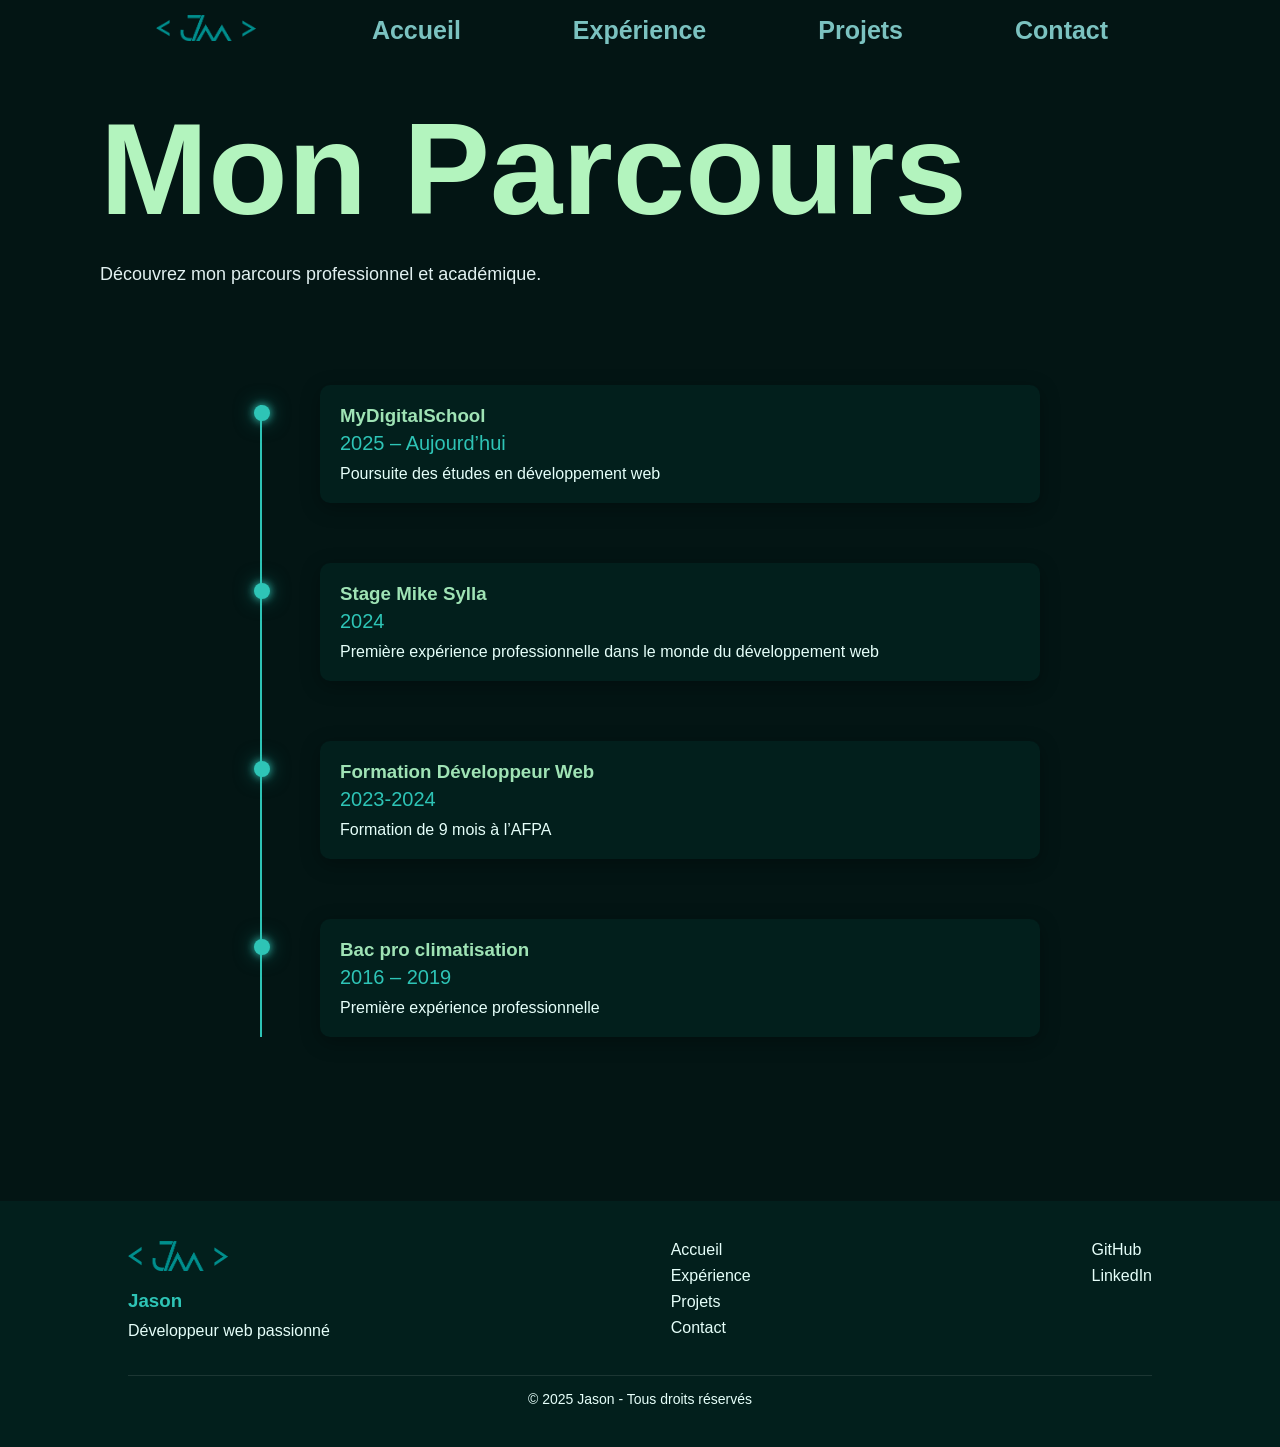
<file: experience.html>
<!DOCTYPE html>
<html lang="fr">
<head>
    <meta charset="UTF-8">
    <meta name="viewport" content="width=device-width, initial-scale=1.0">
    <title>Experience</title>
    <link rel="stylesheet" href="asset/style.css">
    <link rel="icon" href="asset/img/Logo.png" type="image/x-icon">
</head>
<body>
    <nav class="navigation">
        <div class="barreNav">
            <ul class="conteneurNav">
                <li><a href="index.html"><img class="logoNav" src="asset/img/LogoBarNav.png" alt="Logo"></a></li>
                <li><a class="lienNav" href="index.html">Accueil</a></li>
                <li><a class="lienNav" href="experience.html">Expérience</a></li>
                <li><a class="lienNav" href="projets.html">Projets</a></li>
                <li><a class="lienNav" href="contact.html">Contact</a></li>
            </ul>
        </div>
    </nav>
    <!-- responsif navbar -->
    <nav>
        <ul class="navBarreMobile">
            <a href="index.html">
                <img class="navImgMobile" src="asset/img/Logo.png" alt="logo ">
            </a>
            <div class="menuBurger">
                <img class="burger" src="asset/img/MenuBurger.png" alt="menu Burger">
            </div>
            <div class="navButtonMobile closeBurger">
                <li><a href="index.html" class="navHrefMobile">Accueil</a></li>
                <li><a href="experience.html" class="navHrefMobile">Expérience</a></li>
                <li><a href="projets.html" class="navHrefMobile">Projets</a></li>
                <li><a href="contact.html" class="navHrefMobile">Contact</a></li>
            </div>
        </ul>
    </nav>
    <section class="body">
        <section class="experiencePresentation">
            <h1>Mon Parcours</h1>
            <p>Découvrez mon parcours professionnel et académique.</p>
        </section>
        <section class="timeline">

        <div class="line"></div>

        <div class="item">
            <div class="circle"></div>
            <div class="content">   
                <h3>MyDigitalSchool</h3>
                <span>2025 – Aujourd’hui</span>
                <p>Poursuite des études en développement web</p>
            </div>
        </div>
        
        <div class="item">
            <div class="circle"></div>
            <div class="content">
                <h3>Stage Mike Sylla</h3>
                <span>2024</span>
                <p>Première expérience professionnelle dans le monde du développement web</p>
            </div>
        </div>

        <div class="item">
            <div class="circle"></div>
            <div class="content">
                <h3>Formation Développeur Web</h3>
                <span>2023-2024</span>
                <p>Formation de 9 mois à l’AFPA</p>
            </div>
        </div>

        <div class="item">
            <div class="circle"></div>
            <div class="content">
                <h3>Bac pro climatisation</h3>
                <span>2016 – 2019</span>
                <p>Première expérience professionnelle</p>
            </div>
        </div>

        </section>
    </section>
    <footer class="footer">
        <div class="footer-container">
            
            <div class="footer-left">
                <img class="logoFooter" src="asset/img/LogoBarNav.png" alt="Logo"></a>
                <h3>Jason</h3>
                <p>Développeur web passionné</p>
            </div>
            
            <div class="footer-center">
                <a href="index.html">Accueil</a>
                <a href="experience.html">Expérience</a>
                <a href="projets.html">Projets</a>
                <a href="contact.html">Contact</a>
            </div>
            
            <div class="footer-right">
                <a href="https://github.com/JasonM0712">GitHub</a>
                <a href="https://www.linkedin.com/in/jason-morel-0a605a298/">LinkedIn</a>
            </div>

        </div>
        
        <div class="footer-bottom">
            <p>© 2025 Jason - Tous droits réservés</p>
        </div>
        
    </footer>
    <script src="asset/script.js"></script>
</body>
</html>
</file>
<file: asset/style.css>
*,
*::after,
*::before {
    box-sizing: border-box;
    margin: 0;
    padding: 0;
}


.navigation {
    display: flex;
    justify-content: center;
    align-items: center;
    margin: 0;
    padding: 1rem 2rem;
    height: 60px;
    background: transparent;
    position: fixed;
    z-index: 1;
    width: 100%;
}

.barreNav {
    margin: 0;
    width: 100%;
}

.logoNav {
    width: 100px;
    height: 80px;
    object-fit: contain;
    margin-right: 20px;
    border-radius: 60px;
}

.navigation.scrolled {
    background: #031514;
    box-shadow: 0 2px 4px rgba(0, 0, 0, 0.1);
    transition: background-color 0.3s ease, box-shadow 0.3s ease;
    border-bottom: 1px solid #008E8D;
}


.barreNav .lienNav {
    color: #7BC2C0;
    text-decoration: none;
    font-weight: bold;
    font-family: 'Trebuchet MS', 'Lucida Sans Unicode', 'Lucida Grande', 'Lucida Sans', Arial, sans-serif;
    font-size: 25px;
    padding: 0.5rem 1rem;
    transition: background-color 0.3s ease;
}

.conteneurNav {
    display: flex;
    justify-content: center;
    align-items: center;
    margin: 0;
    list-style: none;
    gap: 5rem;
}

.lienNav:hover {
    color: #008E8D;
}

.body {
    background-color: #031514;
    padding: 4rem 2rem;
    height: 100%;
    padding-left: 100px;
    padding-right: 100px;
}

.banniere {
    font-family: 'Trebuchet MS', 'Lucida Sans Unicode', 'Lucida Grande', 'Lucida Sans', Arial, sans-serif;
    padding: 20px;;
    gap: 1rem;
}

h1 {
    font-size: 130px;
    margin-top: 30px;
    padding-bottom: 20px;
    color: #B3F4BE;
}

.sousTitre {
    font-size: 30px;
    color: #B3F4BE;
}

.arrierePlan {
    background-image: url('img/BackgroundImage.png');
    width: 100%;
    background-size: cover;
    background-position: center;
    background-repeat: no-repeat;
}

.presentation {
    display: flex;
    justify-content: space-around;
    align-items: center;
    margin-top: 50px;
    font-family: 'Trebuchet MS', 'Lucida Sans Unicode', 'Lucida Grande', 'Lucida Sans', Arial, sans-serif;
    color: #E2F1F1;
    width: 100%;
    padding: 50px;
    position: relative;
    overflow: hidden;
    opacity: 0;
    transform: translateY(40px);
    animation: fadeUp 1s ease forwards;
}

.conteneurPresentation {
    padding: 20px;
    padding-left: 40px;
    border-radius: 30px;
    background: rgba(0, 40, 40, 0.55);
    border-radius: 25px;
    transition: transform 0.5s ease, box-shadow 0.5s ease, background 0.5s ease;
}

.conteneurPresentation:hover,
.conteneurParcours:hover {
    transform: translateY(-8px) scale(1.02);
    box-shadow: 0 20px 40px rgba(0, 255, 170, 0.15);
    background: rgba(0, 60, 60, 0.7);
}


.presentation h2 {
    font-size: 30px;
    color: #B3F4BE;
    margin-bottom: 20px;
    position: relative;
    display: inline-block;
    transition: color 0.4s ease;
}

.presentation li {
    font-size: 20px;
    line-height: 1.5;
}

.imgPresentation {
    width: 300px;
    height: 300px;
    object-fit: cover;
    border-radius: 50%;
    margin-top: 20px;
    justify-content: flex-end;
    transition: transform 0.6s ease, filter 0.6s ease, box-shadow 0.6s ease;
}

.about {
    max-width: 700px;
}

.about p {
    line-height: 1.6;
    margin-bottom: 15px;
}

.about ul {
    line-height: 1.8;
    padding-left: 20px;
    font-family: 'Trebuchet MS', 'Lucida Sans Unicode', 'Lucida Grande', 'Lucida Sans', Arial, sans-serif;
}


.parcours {
    display: flex;
    justify-content: space-around;
    align-items: center;
    margin-top: 50px;
    font-family: 'Trebuchet MS', 'Lucida Sans Unicode', 'Lucida Grande', 'Lucida Sans', Arial, sans-serif;
    color: #B3F4BE;
    width: 100%;
    margin-bottom: 100px;
    position: relative;
    overflow: hidden;
    opacity: 0;
    transform: translateY(40px);
    animation: fadeUp 1s ease forwards;
}

.imgParcours {
    width: 300px;
    height: 300px;
    object-fit: cover;
    border-radius: 50%;
    margin-top: 20px;
    margin-bottom: 100px;
    transition: transform 0.6s ease, filter 0.6s ease, box-shadow 0.6s ease;
}

.parcours h2 {
    position: relative;
    display: inline-block;
    transition: color 0.4s ease;
    font-size: 30px;
    color: #B3F4BE;
    margin-bottom: 20px;
}

.parcours ul {
    font-size: 20px;
    padding-left: 20px;
    line-height: 1.8;
    color: #E2F1F1;
}

.projetAccueil {
    display: flex;
    justify-content: center;
    align-items: center;
    flex-direction: column;
    gap: 20px;
    margin-top: 50px;
}

.cardAccueil {
    display: flex;
    justify-content: center;
    align-items: center;
    flex-direction: column;
    gap: 20px;
    margin-top: 50px;
}

.cardAccueil:hover .contenuCardAccueil {
    transform: translateY(-8px) scale(1.05);
    box-shadow: 0 20px 40px rgba(0, 255, 170, 0.25);
    filter: brightness(1.2);
}

.imgCardAccueil {
    width: 250px;
    height: 150px;
    border-radius: 25px;
    margin-bottom: 20px;
}

.contenuCardAccueil {
    background-color: rgba(46, 196, 182, 0.5);
    font-size: 18px;
    color: #E2F1F1;
    max-width: 350px;
    height: 400px;
    border-radius: 15px;
    text-align: center;
    padding: 20px;
}

.buttonSecondaryAccueil {
    background-color: #E2F1F1;
    font-family: 'Trebuchet MS', 'Lucida Sans Unicode', 'Lucida Grande', 'Lucida Sans', Arial, sans-serif;
    font-weight: bold;
    color: #1B4A27;
    border: 2px solid #1B4A27;
    padding: 10px 20px;
    font-size: 16px;
    cursor: pointer;
    border-radius: 5px;
    margin-top: 40px;
}

.buttonSecondaryAccueil:hover {
    transform: scale(1.1);
    transition: transform 0.3s ease;
    border: #031514 1px solid;
    box-shadow: #1B4A27 10px 10px 20px;
}

.contenuProjetAccueil h2 {
    font-size: 30px;
    font-family: 'Trebuchet MS', 'Lucida Sans Unicode', 'Lucida Grande', 'Lucida Sans', Arial, sans-serif;
    color: #B3F4BE;
    margin-bottom: 20px;
}

.contenuProjetAccueil p {
    font-size: 18px;
    font-family: 'Trebuchet MS', 'Lucida Sans Unicode', 'Lucida Grande', 'Lucida Sans', Arial, sans-serif;
    color: #E2F1F1;
    line-height: 1.5;
}

.cardContainer {
    display: flex;
    justify-content: center;
    align-items: center;
    gap: 50px;
    flex-direction: row;
}

.contenuCardAccueil h3 {
    font-size: 25px;
    color: #B3F4BE;
    margin-bottom: 15px;
}

.conteneurParcours {
    display: flex;
    flex-direction: column;
    justify-content: flex-end;
    gap: 2rem;
    padding: 20px;
    background-color: rgba(0, 46, 45, 0.9);
    border-radius: 30px;
    background: rgba(0, 40, 40, 0.55);
    border-radius: 25px;
    transition: transform 0.5s ease, box-shadow 0.5s ease, background 0.5s ease;
}



.parcours p {
    font-size: 20px;
    line-height: 1.5;
    margin-top: 20px;
    margin-left: 20px;
    color: #E2F1F1;
}

.techno {
    display: flex;
    justify-content: center;
    align-items: flex-start;
    gap: 2rem;
    margin-top: 50px;
    padding-top: 50px;
    font-family: 'Trebuchet MS', 'Lucida Sans Unicode', 'Lucida Grande', 'Lucida Sans', Arial, sans-serif;
    border-top: 3px solid #008E8D;
}

.techno img {
    width: 80px;
    height: 80px;
    object-fit: contain;
}

.techno h3 {
    font-size: 25px;
    color: #B3F4BE;
}

.techno p {
    font-size: 20px;
    color: #E2F1F1;
    text-align: center;
    margin-top: 10px;
}

.containerTechno {
    display: block;

}

.containerTechnoGithub {
    display: flex;
    flex-direction: column;
    align-items: center;
    justify-content: center;
    gap: 1rem;
}

.articleTechno {
    display: flex;
    flex-direction: column;
    align-items: center;
    justify-content: center;
    gap: 2rem;
    margin-top: 50px;
    margin-right: 80px;
}

.buttonPrimary {
    background-color: #008E8D;
    border: none;
    padding: 10px 20px;
    font-size: 16px;
    cursor: pointer;
    border-radius: 5px;
    transition: background-color 0.3s ease;
    margin-top: 20px;
}

.buttonSecondary {
    background-color: #E2F1F1;
    font-family: 'Trebuchet MS', 'Lucida Sans Unicode', 'Lucida Grande', 'Lucida Sans', Arial, sans-serif;
    font-weight: bold;
    color: #1B4A27;
    border: 2px solid #1B4A27;
    padding: 10px 20px;
    font-size: 16px;
    cursor: pointer;
    border-radius: 5px;
    transition: background-color 0.3s ease;
    margin-top: auto;
}

.buttonLink {
    color: #E2F1F1;
    font-family: 'Trebuchet MS', 'Lucida Sans Unicode', 'Lucida Grande', 'Lucida Sans', Arial, sans-serif;
    font-weight: bold;
    text-decoration: none;
}

.buttonPrimary:hover {
    background-color: #00B3B2;
}

.lienInterressant {
    margin-top: 80px;
    border-radius: 30px;
    display: flex;
    justify-content: center;
    flex-direction: column;
    align-items: center;
    gap: 20px;
    padding-top: 30px;
}

.lienCardInterressant {
    text-align: center;
    width: 600px;
    background-color: rgba(0, 46, 45, 0.9);
    padding: 20px;
    border-radius: 30px;
}


.lienInterressant h3 {
    font-size: 25px;
    color: #B3F4BE;
    font-family: 'Trebuchet MS', 'Lucida Sans Unicode', 'Lucida Grande', 'Lucida Sans', Arial, sans-serif
}

.logoLien {
    width: 150px;
    height: 150px;
    object-fit: contain;
    margin-right: 20px;
}

.logoLien:hover {
    transform: scale(1.1);
    transition: transform 0.3s ease;
    filter: brightness(1.5);
}

.conteneurLien {
    display: flex;
    padding: 20px;
    flex-direction: row;
    gap: 20px;
}

.projetPresentation {
    display: flex;
    justify-content: space-around;
    align-items: center;
    margin-top: 50px;
    font-family: 'Trebuchet MS', 'Lucida Sans Unicode', 'Lucida Grande', 'Lucida Sans', Arial, sans-serif;
    color: #B3F4BE;
    width: 100%;
}

.imgTitleProjet {
    width: 300px;
    height: 100px;
    margin-top: 20px;
    align-self: center;
}

.projetPresentation h2 {
    font-size: 30px;
    color: #B3F4BE;
    margin-bottom: 20px;
}

.projetPresentation p {
    font-size: 20px;
    line-height: 1.5;
    color: #E2F1F1;
    max-width: 800px;
}

.listeProjet {
    display: flex;
    justify-content: center;
    align-items: center;
    flex-wrap: wrap;
    gap: 80px;
    margin-top: 80px;
}

.card {
    display: flex;
    flex-direction: column;
    height: 510px;
    background-color: #008E8D;
    border: 1px solid;
    border-radius: 10px;
    padding: 20px;
    width: 350px;
    text-align: center;
}

.card .contenuCard {
    flex: 1;
}

.card h4 {
    font-size: 25px;
    color: #B3F4BE;
    margin-bottom: 20px;
    font-family: 'Trebuchet MS', 'Lucida Sans Unicode', 'Lucida Grande', 'Lucida Sans', Arial, sans-serif;
    font-weight: bold;
}

.card p {
    font-size: 18px;
    color: #E2F1F1;
    margin-bottom: 20px;
    font-family: 'Trebuchet MS', 'Lucida Sans Unicode', 'Lucida Grande', 'Lucida Sans', Arial, sans-serif;
}

.card:hover {
    transform: scale(1.05);
    transition: transform 0.3s ease;
    box-shadow: 0 4px 8px rgba(0, 0, 0, 0.2);
}

.imgCard {
    width: 100%;
    height: 150px;
    object-fit: cover;
    border-radius: 10px;
    margin-bottom: 20px;
}

.modal-content h2 {
    font-size: 25px;
}

.modal-content p {
    font-size: 18px;
}

.modal {
    display: none;
    justify-content: center;
    align-items: center;
    position: fixed;
    z-index: 3;
    left: 0;
    top: 0;
    width: 100%;
    height: 100%;
    background-color: rgba(0, 0, 0, 0.6);
}

.modal-content {
    display: flex;
    justify-content: center;
    align-items: center;
    flex-direction: column;
    background-color: #00B3B2;
    width: 80%;
    max-width: 500px;
    height: 600px;
    padding: 30px;
    border-radius: 10px;
    margin: 0 auto;
    position: relative;
}

.buttonModalSecondary {
    background-color: #E2F1F1;
    font-family: 'Trebuchet MS', 'Lucida Sans Unicode', 'Lucida Grande', 'Lucida Sans', Arial, sans-serif;
    font-weight: bold;
    color: #1B4A27;
    border: 2px solid #1B4A27;
    padding: 10px 20px;
    font-size: 16px;
    cursor: pointer;
    border-radius: 5px;
    transition: background-color 0.3s ease;
    margin-top: auto;
}

.modal-content h2 {
    font-family: 'Trebuchet MS', 'Lucida Sans Unicode', 'Lucida Grande', 'Lucida Sans', Arial, sans-serif;
    color: #B3F4BE;
    text-align: left;
    padding-bottom: 20px;
}

.modal-content p {
    font-family: 'Trebuchet MS', 'Lucida Sans Unicode', 'Lucida Grande', 'Lucida Sans', Arial, sans-serif;
    color: #E2F1F1;
    text-align: start;
    width: 85%;
    padding-top: 20px;
    padding-bottom: 10px;
}

.listButtonModal {
    display: flex;
    justify-content: center;
    align-items: center;
    gap: 20px;
    margin-top: 20px;
}

.modal-content ul {
    font-family: 'Trebuchet MS', 'Lucida Sans Unicode', 'Lucida Grande', 'Lucida Sans', Arial, sans-serif;
    width: 85%;
    color: #E2F1F1;
    text-align: left;
    padding-top: 10px;
}

.modal-container-techno {
    display: flex;
    flex-wrap: wrap;
    gap: 10px;
    margin-top: 20px;
    margin-bottom: 20px;
}

.modal-Techno {
    width: 60px;
    height: 60px;
    object-fit: contain;
}

.close {
    display: flex;
    align-self: flex-end;
    justify-content: flex-end;
    margin-top: auto;
    font-size: 25px;
    cursor: pointer;
    position: absolute;
    top: 15px;
    right: 20px;
}

.buttonSecondary a {
    color: #1B4A27;
    text-decoration: none;
}


.timeline {
    position: relative;
    margin: 100px auto;
    padding-left: 80px;
    max-width: 800px;
}

/* ligne */
.timeline::before {
    content: "";
    position: absolute;
    left: 20px;
    top: 0;
    width: 2px;
    top: 20px;
    height: calc(100% - 20px);
    background: #2ec4b6;
}

.item {
    position: relative;
    margin-bottom: 60px;
}

.circle {
    position: absolute;
    left: -66.5px;
    top: 20px;
    width: 16px;
    height: 16px;
    background: #2ec4b6;
    border-radius: 50%;
    box-shadow: 0 0 8px #2ec4b6, 0 0 20px rgba(46, 196, 182, 0.5);
}

.item {
    position: relative;
    margin-bottom: 60px;
}

.content {
    background: #021f1c;
    padding: 20px;
    border-radius: 10px;
    box-shadow: 0 5px 20px rgba(0, 0, 0, 0.3);
}

.content h3 {
    font-family: 'Trebuchet MS', 'Lucida Sans Unicode', 'Lucida Grande', 'Lucida Sans', Arial, sans-serif;
    color: #9fe3b5;
    margin-bottom: 5px;
}

.content span {
    font-family: 'Trebuchet MS', 'Lucida Sans Unicode', 'Lucida Grande', 'Lucida Sans', Arial, sans-serif;
    font-size: 20px;
    color: #2ec4b6;
}

.content p {
    font-family: 'Trebuchet MS', 'Lucida Sans Unicode', 'Lucida Grande', 'Lucida Sans', Arial, sans-serif;
    margin-top: 10px;
    color: #e6fffa;
}

/* présentation */
.experiencePresentation {
    font-family: 'Trebuchet MS', 'Lucida Sans Unicode', 'Lucida Grande', 'Lucida Sans', Arial, sans-serif;
    font-size: 18px;
    color: #E2F1F1;
    margin-bottom: 50px;
}

.contactPresentation {
    display: flex;
    justify-content: space-between;
    font-family: 'Trebuchet MS', Arial;
    font-size: 18px;
    color: #E2F1F1;
    margin-bottom: 50px;
    padding-top:40px ;
    padding-bottom: 40px;
    position: relative;
    overflow: hidden;
    opacity: 0;
    transform: translateY(40px);
    animation: fadeUp 1s ease forwards;

}

.photoContact {
    width: 300px;
    height: 300px;
    object-fit: cover;
    border-radius: 50%;
    margin-top: 20px;
    margin-right: 100px;
    transition: transform 0.6s ease, filter 0.6s ease, box-shadow 0.6s ease;
}

.photoContact:hover {
    transform: translateY(0) scale(1.08) rotate(2deg);
    filter: brightness(1.1);
    box-shadow: 0 0 30px rgba(120, 255, 180, 0.4);
}

.contactForm {
    display: flex;
    justify-content: center;
    align-items: center;
    flex-direction: column;
    gap: 20px;
    margin-top: 50px;
    position: relative;
    overflow: hidden;
    opacity: 0;
    transform: translateY(40px);
    animation: fadeUp 1s ease forwards;
}

.contactForm label {
    font-family: 'Trebuchet MS', 'Lucida Sans Unicode', 'Lucida Grande', 'Lucida Sans', Arial, sans-serif;
    color: #E2F1F1;
}

.contactForm input,
.contactForm textarea {
    padding: 10px;
    border: none;
    border-radius: 5px;
    background-color: #E2F1F1;
    color: #021f1c;
    font-family: 'Trebuchet MS', Arial;
}

.contactForm input {
    width: 300px;
}

.contactForm textarea {
    resize: vertical;
    min-height: 100px;
    width: 100%;
}

.contactForm button {
    background-color: #008E8D;
    color: #E2F1F1;
    border: none;
    padding: 10px 20px;
    font-size: 16px;
    margin-top: 15px;
    width: 150px;
    cursor: pointer;
    border-radius: 5px;
    transition: background-color 0.3s ease;
}

.conteneurForm {
    display: flex;
    justify-content: space-around;
    align-items: center;
    margin-bottom: 50px;
    gap: 15px;
}



.containerForm {
    display: flex;
    flex-direction: column;
    gap: 20px;
}

.contactForm button:hover {
    background-color: #00B3B2;
    filter: brightness(1.1);
}

.formEmail {
    display: flex;
    flex-direction: column;
    gap: 10px;
}

.formEmail label {
    font-family: 'Trebuchet MS', 'Lucida Sans Unicode', 'Lucida Grande', 'Lucida Sans', Arial, sans-serif;
    color: #E2F1F1;
}

.formEmail input {
    width: 100%;
    margin-bottom: 30px;
}

.footer {
    background: #021f1c;
    color: #e6fffa;
    padding: 40px 10%;
    font-family: 'Trebuchet MS', 'Lucida Sans Unicode', 'Lucida Grande', 'Lucida Sans', Arial, sans-serif;
}

.footer-container {
    display: flex;
    justify-content: space-between;
    align-items: flex-start;
    flex-wrap: wrap;
}

.footer-left h3 {
    color: #2ec4b6;
    margin-bottom: 10px;
}

.footer-left img {
    width: 100px;
    height: 30px;

    margin-bottom: 15px;
}

.footer-center a,
.footer-right a {
    display: block;
    color: #e6fffa;
    text-decoration: none;
    margin-bottom: 8px;
    transition: 0.3s;
}

.footer-center a:hover,
.footer-right a:hover {
    color: #2ec4b6;
}

.footer-bottom {
    text-align: center;
    margin-top: 30px;
    border-top: 1px solid rgba(255, 255, 255, 0.1);
    padding-top: 15px;
    font-size: 14px;
}

.imgPresentationMobile {
    display: none;
}

.navBarreMobile {
    display: none;
    position: fixed;
    top: 0;
    height: 60px;
    justify-content: space-between;
    align-items: center;
    background-color: #031514;
    width: 100%;
    z-index: 1;
}

.navBarreMobile ul {
    list-style: none;
}


.navButtonMobile li {
    color: #2ec4b6;
    list-style: none;
    text-decoration: none;
    margin-top: 30px;
    font-size: 24px;
}

.navBarreMobile a {
    color: #2ec4b6;
    text-decoration: none;
    font-size: 24px;
    margin-right: 20px;
}

.navImgMobile {
    height: 70px;
    width: 70px;
}


.imgPresentation:hover,
.imgParcours:hover,
.imgPresentationMobile:hover {
    transform: scale(1.08) rotate(2deg);
    filter: brightness(1.1);
    box-shadow: 0 0 30px rgba(120, 255, 180, 0.4);
}

h2::after {
    content: "";
    position: absolute;
    left: 0;
    bottom: -8px;
    width: 0;
    height: 3px;
    background: #9be7a5;
    border-radius: 10px;
    transition: width 0.4s ease;
}

.conteneurPresentation:hover h2,
.conteneurParcours:hover h2 {
    color: #b8ffbe;
}

.conteneurPresentation:hover h2::after,
.conteneurParcours:hover h2::after {
    width: 100%;
}

.conteneurPresentation li,
.conteneurParcours li {
    opacity: 1;
    transform: translateX(0);
    transition: 0.4s ease;
}

.conteneurPresentation:hover li,
.conteneurParcours:hover li {
    transform: translateX(10px);
}

.EquipeTitle {
    font-size: 30px;
    color: #B3F4BE;
    text-align: center;
    border-top: 3px solid #008E8D;
    padding: 30px;
    font-family: 'Trebuchet MS', 'Lucida Sans Unicode', 'Lucida Grande', 'Lucida Sans', Arial, sans-serif;
}

.EquipeTitle p {
    font-size: 18px;
    color: #E2F1F1;
    text-align: center;
    font-family: 'Trebuchet MS', 'Lucida Sans Unicode', 'Lucida Grande', 'Lucida Sans', Arial, sans-serif;
}

.EquipeTitle {
    margin-bottom: 60px;
    margin-top: 40px;
}

.EquipeList {
    display: flex;
    justify-content: center;
    align-items: center;
    flex-direction: row;
    gap: 50px;
    margin-top: 20px;
    margin-bottom: 50px;
}

.EquipeContact {
    display: flex;
    justify-content: space-around;
    align-items: center;
    margin-top: 50px;
    font-family: 'Trebuchet MS', 'Lucida Sans Unicode', 'Lucida Grande', 'Lucida Sans', Arial, sans-serif;
    color: #B3F4BE;
    width: 100%;
}

.Equipe-Container {
    display: flex;
    flex-direction: column;
    align-items: center;
    background-color: rgba(0, 46, 45, 0.9);
    gap: 20px;
    width: 400px;
    height: 630px;
    padding: 20px;
    border-radius: 30px;
}

.Equipe-Container:hover {
    transform: scale(1.1);
    transition: transform 0.3s ease;
    filter: brightness(1.3);
    box-shadow: #00B3B2 0px 0px 20px;
}

.Equipe-Container img {
    width: 250px;
    height: 250px;
    object-fit: cover;
    border-radius: 50%;
    margin-top: 20px;
    transition: transform 0.6s ease, filter 0.6s ease, box-shadow 0.6s ease;
    margin-bottom: 20px;
}

.Equipe-Container img:hover {
    transform: translateY(0) scale(1.08) rotate(2deg);
    filter: brightness(1.1);
    box-shadow: 0 0 30px rgba(120, 255, 180, 0.4);
}

.Equipe-Container h2 {
    font-size: 30px;
    color: #B3F4BE;
    margin-bottom: 20px;
}

.buttonSecondaryEquipe {
    background-color: #E2F1F1;
    font-family: 'Trebuchet MS', 'Lucida Sans Unicode', 'Lucida Grande', 'Lucida Sans', Arial, sans-serif;
    font-weight: bold;
    color: #1B4A27;
    border: 2px solid #1B4A27;
    padding: 10px 20px;
    font-size: 16px;
    cursor: pointer;
    border-radius: 5px;
    margin-top: auto;
}

.Equipe-Contenu {
    font-size: 18px;
    line-height: 2.0;
    color: #E2F1F1;
}

.Equipe-Contenu h3 {
    font-size: 25px;
    color: #B3F4BE;

}

.Equipe-Contenu ul {
    padding-left: 30px;
    color: #E2F1F1;
}

.Merci {
    margin-top: 10px;
    text-align: center;
    font-size: 15px;
}

.item {
    opacity: 0;
    transform: translateY(20px);
    animation: fadeIn 0.6s forwards;
}

.contenuCardAccueil p {
    font-family: 'Trebuchet MS', 'Lucida Sans Unicode', 'Lucida Grande', 'Lucida Sans', Arial, sans-serif;
}


@keyframes fadeUp {
    from {
        opacity: 0;
        transform: translateY(40px);
    }

    to {
        opacity: 1;
        transform: translateY(0);
    }
}

@media (max-width: 700px) {

    h1 {
        font-size: 60px;
    }

    .sousTitre {
        font-size: 20px;
    }

    .timeline {
        padding-left: 30px;
    }

    .line {
        left: 10px;
    }

    .circle {
        left: -17.5px;
    }

    .barreNav {
        display: none;
    }

    .navBarreMobile {
        display: flex;
    }

    .arrierePlan {
        background-image: none;
    }

    .presentation {
        flex-direction: column;
        text-align: center;
    }

    .presentation .conteneurPresentation {
        margin-top: 20px;
        width: 300px;
    }

    .conteneurPresentation li {
        padding: 10px;

    }

    .conteneurParcours li {
        padding: 5px;
    }



    .imgPresentation {
        display: none;
    }

    .imgPresentationMobile {
        display: block;
        width: 200px;
        height: 200px;
        object-fit: cover;
        border-radius: 50%;
        margin-bottom: 20px;
        transition: transform 0.6s ease, filter 0.6s ease, box-shadow 0.6s ease;
    }

    .projetAccueil {
        flex-direction: column;
        text-align: center;
    }

    .cardContainer {
        flex-direction: column;
        align-items: center;
    }

    .parcours {
        flex-direction: column;
        text-align: center;
        animation-delay: 0.4s;
    }

    .conteneurParcours {
        margin-top: 20px;
        width: 300px;
    }

    .imgParcours {
        display: block;
        width: 200px;
        height: 200px;
        object-fit: cover;
        border-radius: 50%;
        margin-bottom: 20px;
        transition: transform 0.6s ease, filter 0.6s ease, box-shadow 0.6s ease;
    }

    .burger {
        display: block;
        width: 70px;
        height: 60px;
        z-index: 2;
    }

    .navButtonMobile {
        display: none;
        position: absolute;
        top: 60px;
        left: 0;
        width: 100%;
        height: 100vh;
        background-color: #031514;
        flex-direction: column;
        align-items: center;
        gap: 20px;
    }

    .navButtonMobile a {
        font-family: 'Trebuchet MS', 'Lucida Sans Unicode', 'Lucida Grande', 'Lucida Sans', Arial, sans-serif;
        font-size: 24px;
    }

    .OpenBurger {
        display: flex;
    }

    .CloseBurger {
        display: none;
    }

    .techno {
        flex-direction: column;
        text-align: center;
        justify-content: center;
        align-items: center;
    }

    .articleTechno {
        margin-right: 0;
    }

    .footer {
        text-align: center;
    }

    .footer-container {
        flex-direction: column;
        justify-content: center;
        align-items: center;
        gap: 20px;
    }

    .footer-left {
        order: 2;
    }

    .footer-center {
        order: 3;
    }

    .footer-right {
        order: 4;
    }

    .projetPresentation {
        flex-direction: column;
        text-align: center;
    }

    .projetPresentation img {
        margin-top: 30px;
        margin-bottom: 20px;
    }

    .listButtonModal {
        flex-direction: column;
        gap: 10px;
    }

    .modal-content {
        width: 90%;
        height: auto;
    }

    .modal-container-techno {
        justify-content: center;
    }

    .contactPresentation {
        flex-direction: column;
        text-align: center;
        justify-content: center;
        align-items: center;
    }

    .contactPresentation img {
        margin-top: 30px;
        margin-bottom: 20px;

    }

    .contactForm {
        width: 100%;
    }

    .conteneurForm {
        width: 100%;
        flex-direction: column;
        justify-content: center;
        align-items: center;
    }

    .navigation {
        padding: 1rem;
    }

    .conteneurNav {
        gap: 1rem;
    }

    .lienCardInterressant {
        width: 250px;
    }

    .conteneurLien {
        flex-direction: column;
        width: 100px;
        gap: 20px;
    }


    .lienNav {
        font-size: 18px;
        padding: 0.5rem;
    }

    .body {
        padding: 2rem;
        padding-left: 20px;
        padding-right: 20px;
    }

    .formEmail {
        width: 100%;
        display: flex;
        flex-direction: column;
        align-items: center;
    }

    .formEmail input {
        width: 300px;
    }

    .formEmail textarea {
        width: 300px;
    }

    .EquipeTitle {
        font-size: 25px;
    }

    .formEmail label {
        text-align: left;
    }

    .EquipeContact {
        flex-direction: column;
        text-align: center;
        justify-content: center;
        align-items: center;
    }

    .EquipeList {
        flex-direction: column;
        gap: 30px;
    }

    .Equipe-Container {
        width: 300px;
        height: auto;
    }

    .Equipe-Contenu {
        font-size: 16px;
    }

    .Equipe-Contenu h3 {
        font-size: 22px;
    }

    .modal-content {

        padding: 20px;
    }

    .photoContact {
        margin-right: 0px;
    }

    .modal-Techno {
        width: 50px;
        height: 50px;
    }

    .cardAccueil {
        width: 300px;
    }

    .contenuCardAccueil {
        width: 100%;
        height: auto;
    }

    .contenuProjetAccueil {
        width: 100%;
    }


}

/* Responsif Model S8 */

@media (max-width: 400px) {
    h1 {
        font-size: 40px;
    }

    .navButtonMobile li {
        font-size: 20px;
    }

    .navImgMobile {
        width: 60px;
        height: 60px;
    }

    .projetPresentation h2 {
        font-size: 25px;
    }

    .projetPresentation p {
        font-size: 16px;
    }

    .contenuCardAccueil h3 {
        font-size: 20px;
    }

    .contenuCardAccueil p {
        font-size: 16px;
    }

    .modal-content h2 {
        font-size: 18px;
    }

    .modal-content p {
        font-size: 14px;
    }

    .EquipeTitle {
        font-size: 20px;
    }

    .EquipeTitle p {
        font-size: 16px;
    }

    .Equipe-Contenu {
        font-size: 14px;
    }

    .Equipe-Contenu h3 {
        font-size: 18px;
    }

    .Equipe-Contenu ul {
        padding-left: 20px;
    }
}

@media (max-width: 1250px){
    h1{
        font-size: 70px;
    }

    .arrierePlan {
        background-image: none;
        padding: 30px;
    }

   .imgPresentation {
        width: 250px;
        height: 250px;
        margin-left: 40px;
    }

    .imgParcours {
        width: 250px;
        height: 250px;
        margin-right: 40px;
    }

    .parcours{
        padding:30px;
        padding-bottom: 40px;
    }

    .conteneurPresentation {
        width: 400px;
    }

    .conteneurParcours {
        width: 400px;
    }

    .Equipe-Container{
        width: 300px;
    }

    .Equipe-Contenu {
        font-size: 16px;
    }

    .Equipe-Contenu img{
        width: 250px;
        height: 250px;
    }

    .Equipe-contenu{
        padding: 20px;
    }

    .Equipe-contenu h3{
        font-size: 22px;
    }

     .Equipe-contenu ul{
        padding-left: 20px;
    } 

    .Equipe-contenu p {
        font-size: 14px;
    }

    .modal-content {
        width: 90%;
        height: auto;
    }

    .modal-Techno {
        width: 50px;
        height: 50px;
    }

    .modal-content h2 {
        font-size: 18px;
    }

    .modal-content p {
        font-size: 14px;
    }

    .cardAccueil {
        width: 300px;
    }

}


@keyframes fadeIn {
    to {
        opacity: 1;
        transform: translateY(0);
    }
}
</file>
